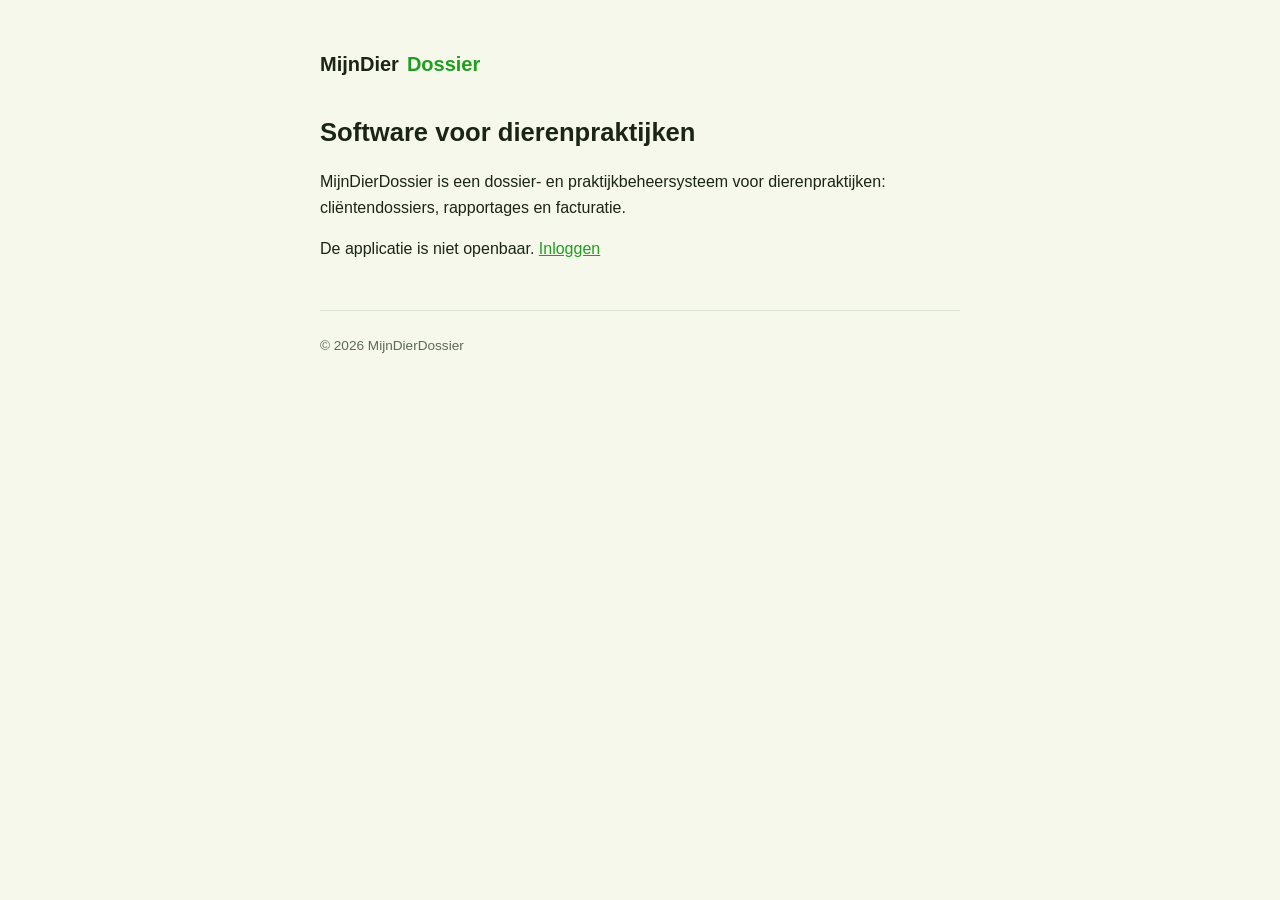
<file: index.html>
<!doctype html>
<html lang="nl">
<head>
<meta charset="utf-8">
<meta name="viewport" content="width=device-width, initial-scale=1">
<title>MijnDierDossier</title>
<link rel="stylesheet" href="style.css">
</head>
<body>
<main>
  <header><span>MijnDier</span><span class="accent">Dossier</span></header>
  <h1>Software voor dierenpraktijken</h1>
  <p>MijnDierDossier is een dossier- en praktijkbeheersysteem voor dierenpraktijken:
  cliëntendossiers, rapportages en facturatie.</p>
  <p>De applicatie is niet openbaar. <a href="https://app.mijndierdossier.nl">Inloggen</a></p>
  <footer>&copy; 2026 MijnDierDossier</footer>
</main>
</body>
</html>
</file>
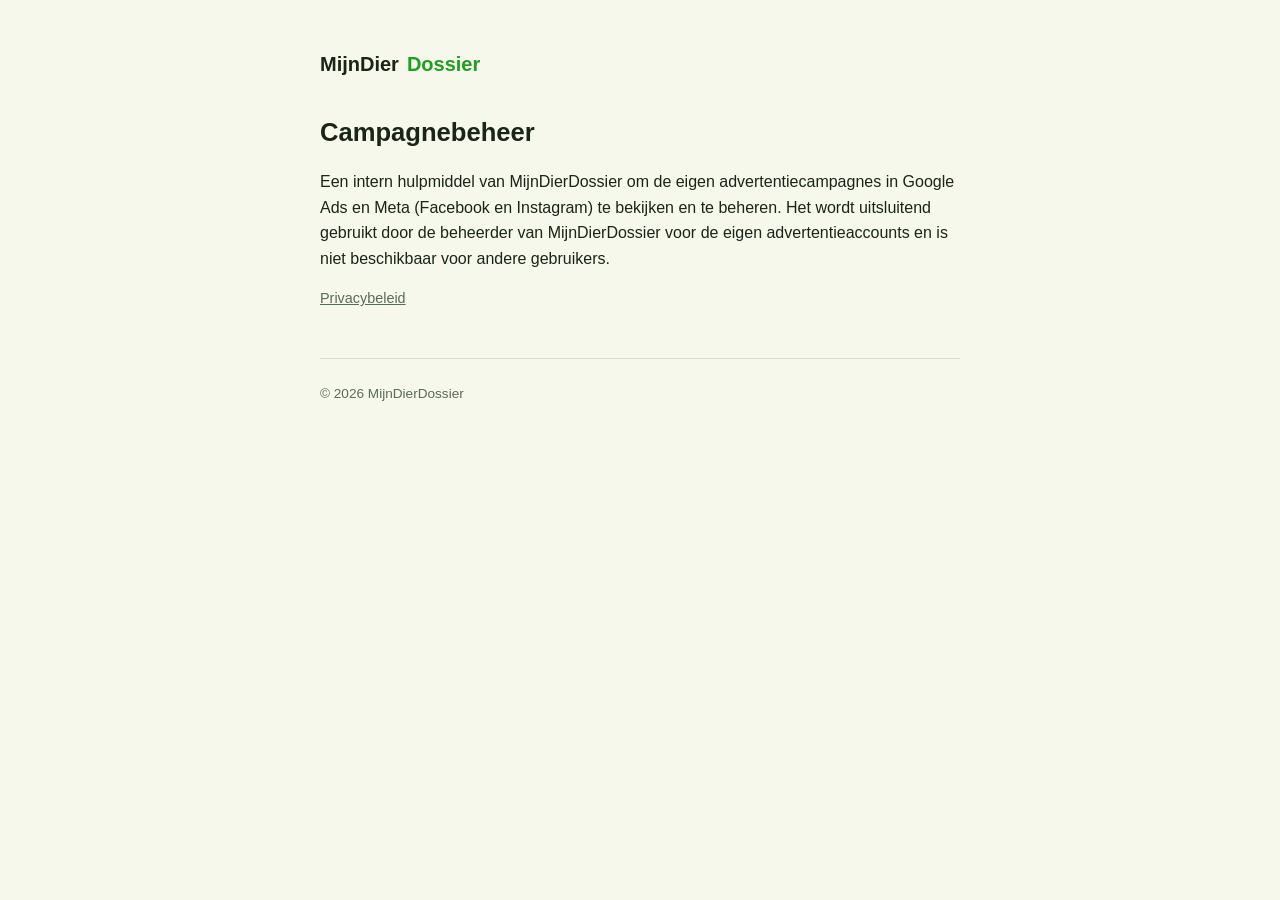
<file: campagnes/index.html>
<!doctype html>
<html lang="nl">
<head>
<meta charset="utf-8">
<meta name="viewport" content="width=device-width, initial-scale=1">
<meta name="robots" content="noindex">
<title>MijnDierDossier Campagnebeheer</title>
<link rel="stylesheet" href="../style.css">
</head>
<body>
<main>
  <header><span>MijnDier</span><span class="accent">Dossier</span></header>
  <h1>Campagnebeheer</h1>
  <p>Een intern hulpmiddel van MijnDierDossier om de eigen advertentiecampagnes in
  Google Ads en Meta (Facebook en Instagram) te bekijken en te beheren. Het wordt
  uitsluitend gebruikt door de beheerder van MijnDierDossier voor de eigen
  advertentieaccounts en is niet beschikbaar voor andere gebruikers.</p>
  <nav>
    <a href="privacy.html">Privacybeleid</a>
  </nav>
  <footer>&copy; 2026 MijnDierDossier</footer>
</main>
</body>
</html>
</file>
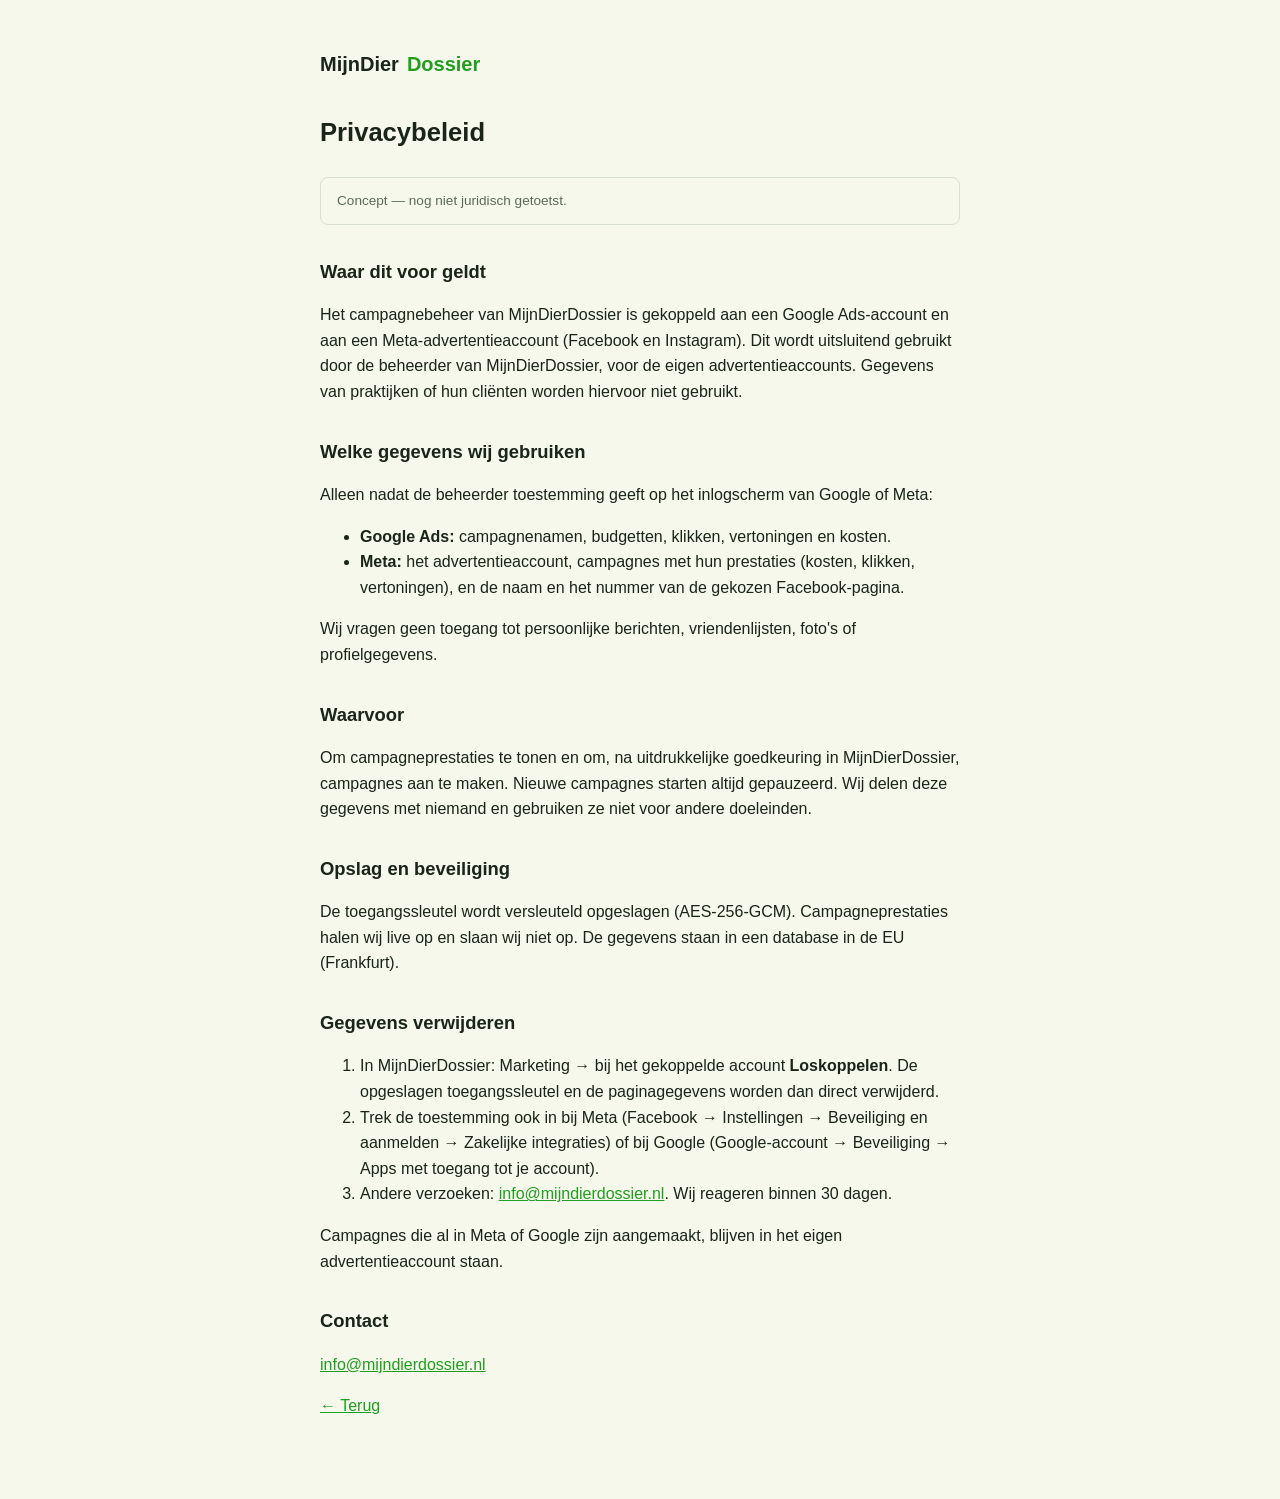
<file: privacybeleid.html>
<!doctype html>
<html lang="nl">
<head>
<meta charset="utf-8">
<meta name="viewport" content="width=device-width, initial-scale=1">
<meta name="robots" content="noindex">
<meta http-equiv="refresh" content="0; url=campagnes/privacy.html">
<link rel="canonical" href="https://mijndierdossier.nl/campagnes/privacy.html">
<title>Privacybeleid — MijnDierDossier</title>
</head>
<body>
<p>Deze pagina is verplaatst: <a href="campagnes/privacy.html">privacybeleid</a>.</p>
</body>
</html>
</file>
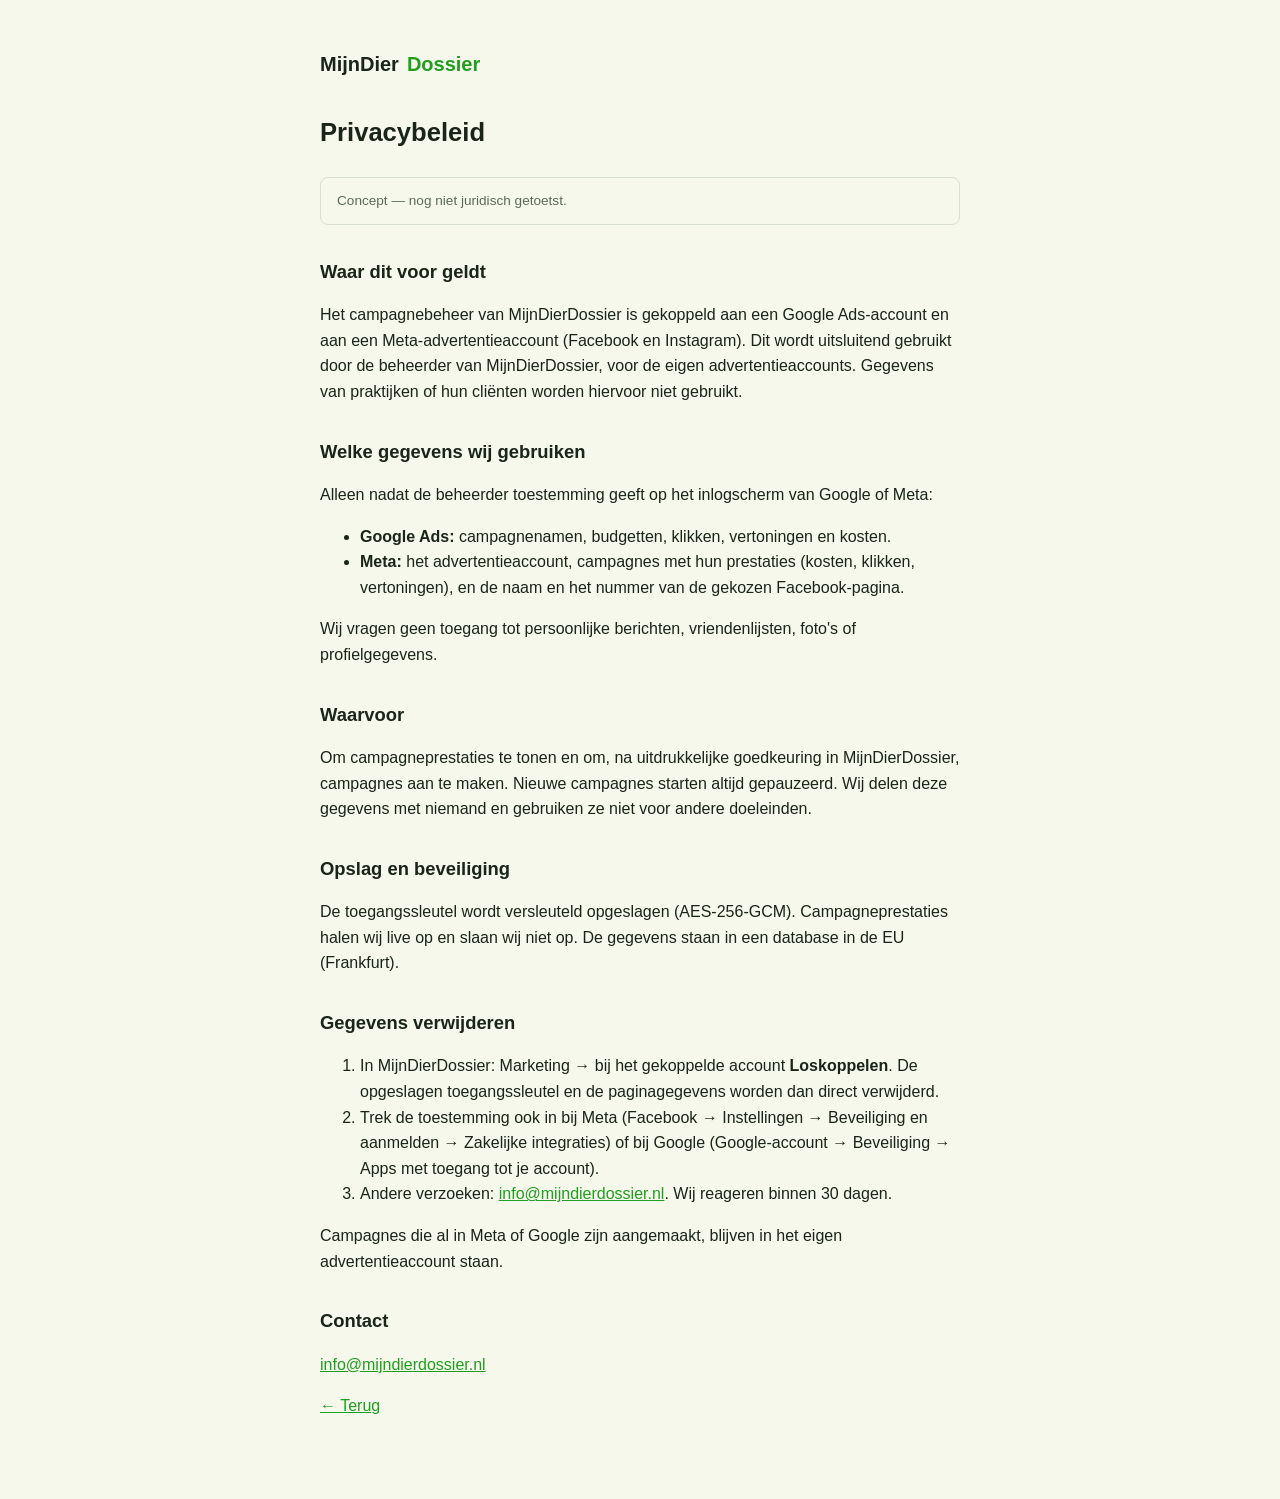
<file: campagnes/privacy.html>
<!doctype html>
<html lang="nl">
<head>
<meta charset="utf-8">
<meta name="viewport" content="width=device-width, initial-scale=1">
<meta name="robots" content="noindex">
<title>Privacybeleid — MijnDierDossier Campagnebeheer</title>
<link rel="stylesheet" href="../style.css">
</head>
<body>
<main>
  <header><span>MijnDier</span><span class="accent">Dossier</span></header>
  <h1>Privacybeleid</h1>
  <div class="updated">Concept — nog niet juridisch getoetst.</div>

  <h2>Waar dit voor geldt</h2>
  <p>Het campagnebeheer van MijnDierDossier is gekoppeld aan een Google Ads-account en
  aan een Meta-advertentieaccount (Facebook en Instagram). Dit wordt uitsluitend
  gebruikt door de beheerder van MijnDierDossier, voor de eigen advertentieaccounts.
  Gegevens van praktijken of hun cliënten worden hiervoor niet gebruikt.</p>

  <h2>Welke gegevens wij gebruiken</h2>
  <p>Alleen nadat de beheerder toestemming geeft op het inlogscherm van Google of Meta:</p>
  <ul>
    <li><strong>Google Ads:</strong> campagnenamen, budgetten, klikken, vertoningen en kosten.</li>
    <li><strong>Meta:</strong> het advertentieaccount, campagnes met hun prestaties (kosten,
    klikken, vertoningen), en de naam en het nummer van de gekozen Facebook-pagina.</li>
  </ul>
  <p>Wij vragen geen toegang tot persoonlijke berichten, vriendenlijsten, foto's of
  profielgegevens.</p>

  <h2>Waarvoor</h2>
  <p>Om campagneprestaties te tonen en om, na uitdrukkelijke goedkeuring in
  MijnDierDossier, campagnes aan te maken. Nieuwe campagnes starten altijd gepauzeerd.
  Wij delen deze gegevens met niemand en gebruiken ze niet voor andere doeleinden.</p>

  <h2>Opslag en beveiliging</h2>
  <p>De toegangssleutel wordt versleuteld opgeslagen (AES-256-GCM). Campagneprestaties
  halen wij live op en slaan wij niet op. De gegevens staan in een database in de EU
  (Frankfurt).</p>

  <h2 id="verwijderen">Gegevens verwijderen</h2>
  <ol>
    <li>In MijnDierDossier: Marketing &rarr; bij het gekoppelde account <strong>Loskoppelen</strong>.
    De opgeslagen toegangssleutel en de paginagegevens worden dan direct verwijderd.</li>
    <li>Trek de toestemming ook in bij Meta (Facebook &rarr; Instellingen &rarr; Beveiliging en
    aanmelden &rarr; Zakelijke integraties) of bij Google (Google-account &rarr; Beveiliging
    &rarr; Apps met toegang tot je account).</li>
    <li>Andere verzoeken: <a href="mailto:info@mijndierdossier.nl">info@mijndierdossier.nl</a>.
    Wij reageren binnen 30 dagen.</li>
  </ol>
  <p>Campagnes die al in Meta of Google zijn aangemaakt, blijven in het eigen
  advertentieaccount staan.</p>

  <h2>Contact</h2>
  <p><a href="mailto:info@mijndierdossier.nl">info@mijndierdossier.nl</a></p>

  <p><a href="index.html">&larr; Terug</a></p>
</main>
</body>
</html>
</file>
<file: style.css>
:root {
  color-scheme: light dark;
  --brand: #1f9e1f;
  --bg: #f6f8ec;
  --fg: #1a2417;
  --muted: #5c6b57;
  --border: #d8e0cf;
}

* { box-sizing: border-box; }

body {
  margin: 0;
  padding: 0 1.25rem;
  font-family: -apple-system, BlinkMacSystemFont, "Segoe UI", Roboto, sans-serif;
  background: var(--bg);
  color: var(--fg);
  line-height: 1.6;
}

main {
  max-width: 40rem;
  margin: 0 auto;
  padding: 3rem 0 4rem;
}

header {
  display: flex;
  align-items: center;
  gap: 0.5rem;
  font-weight: 700;
  font-size: 1.25rem;
  margin-bottom: 2rem;
}

header .accent { color: var(--brand); }

nav {
  display: flex;
  gap: 1rem;
  margin-top: 0.5rem;
  font-size: 0.9rem;
}

nav a { color: var(--muted); }

h1 { font-size: 1.6rem; margin-bottom: 0.25rem; }
h2 { font-size: 1.15rem; margin-top: 2rem; }

a { color: var(--brand); }

.muted { color: var(--muted); font-size: 0.9rem; }

.updated {
  border: 1px solid var(--border);
  border-radius: 0.5rem;
  padding: 0.75rem 1rem;
  font-size: 0.85rem;
  color: var(--muted);
  margin: 1.5rem 0;
}

footer {
  margin-top: 3rem;
  padding-top: 1.5rem;
  border-top: 1px solid var(--border);
  font-size: 0.85rem;
  color: var(--muted);
}
</file>
